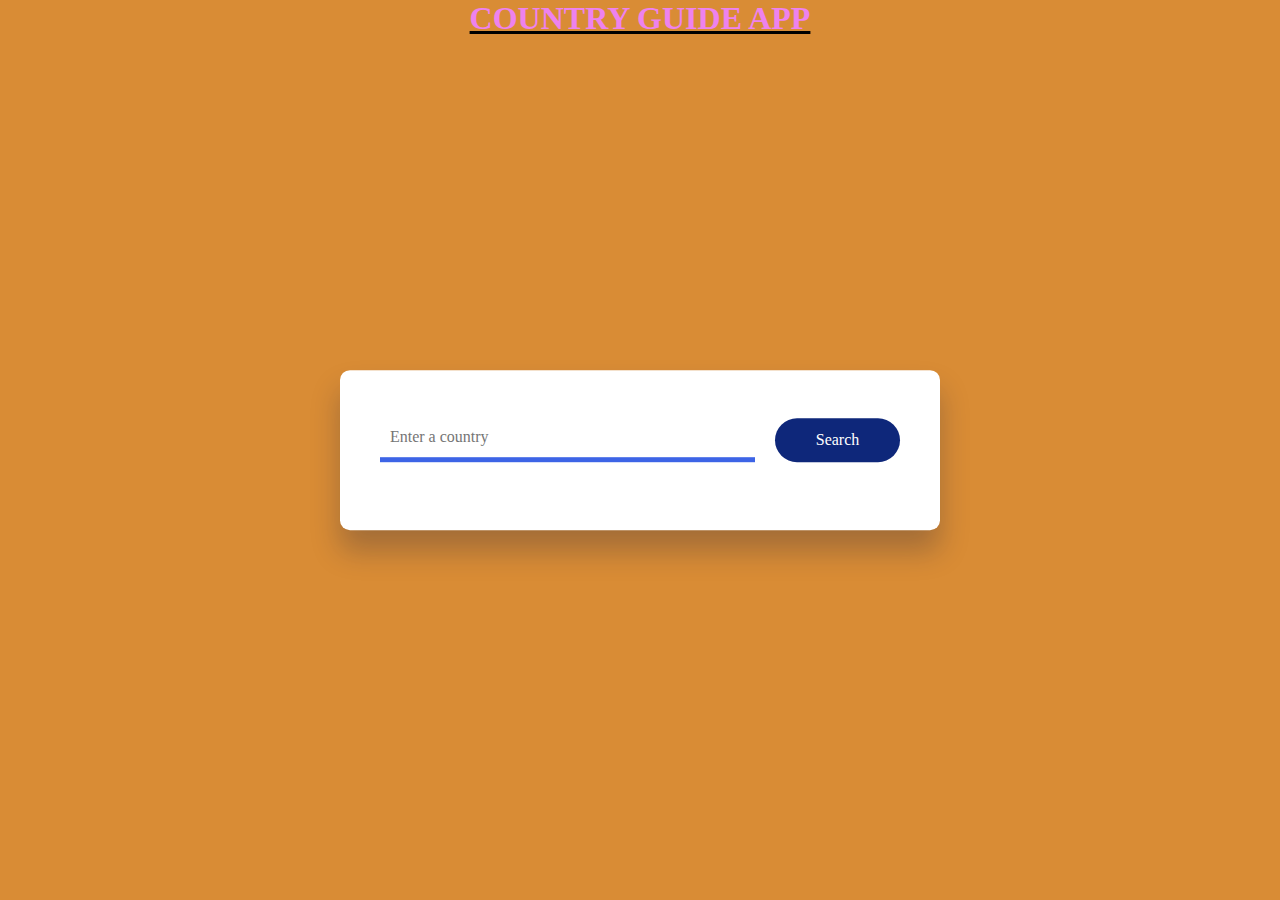
<file: ASSIGNMENT 2/index.html>
<!DOCTYPE html>
<html lang="en">
  <head>
    <meta name="viewport" content="width=device-width, initial-scale=1.0" />
    <title>Country Information App</title>
    <!--Google Fonts -->
    <link
      href="https://fonts.googleapis.com/css2?family=Poppins:wght@400;500&display=swap"
      rel="stylesheet"
    />
    <!-- Stylesheet -->
    <link rel="stylesheet" href="style.css" />
  </head>
  <body>
    <h1  style="text-align: center; color:violet; text-decoration: underline; text-decoration-color: black;">COUNTRY GUIDE APP </h1>
    <div class="container">
      <div class="search-wrapper">
        <input
          type="text"
          id="country-inp"
          placeholder="Enter a country "
        />
        <button onclick="handleButtonClick()">Search</button>
      </div>
      <div id="result"></div>
    </div>
    <!-- Script -->
    <script src="script.js"></script>
  </body>
</html>
</file>
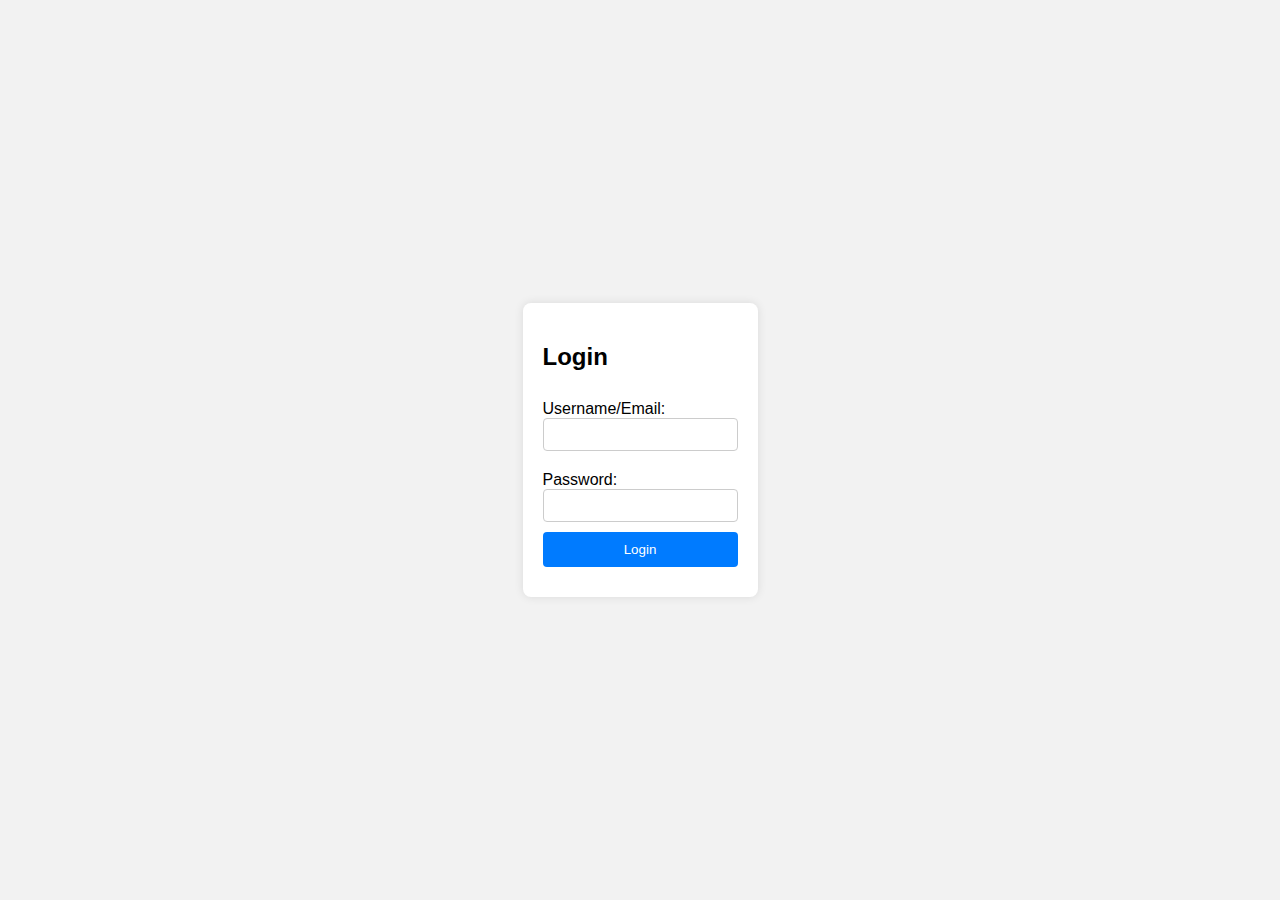
<file: ASSIGNMENT 3/index.html>
<!DOCTYPE html>
<html lang="en">
<head>
  <meta charset="UTF-8">
  <meta name="viewport" content="width=device-width, initial-scale=1.0">
  <link rel="stylesheet" href="style.css">
  <title>Login Form</title>
</head>
<body>
  <div class="container">
    <form id="loginForm" onsubmit="validateLoginForm(); return false;">
      <h2>Login</h2>
      <label for="username">Username/Email:</label>
      <input type="text" id="username" name="username" required>
      <label for="password">Password:</label>
      <input type="password" id="password" name="password" required>
      <button type="submit">Login</button>
      <div id="loginError" class="error-message"></div>
    </form>
  </div>
  <script src="script.js"></script>
</body>
</html>
</file>
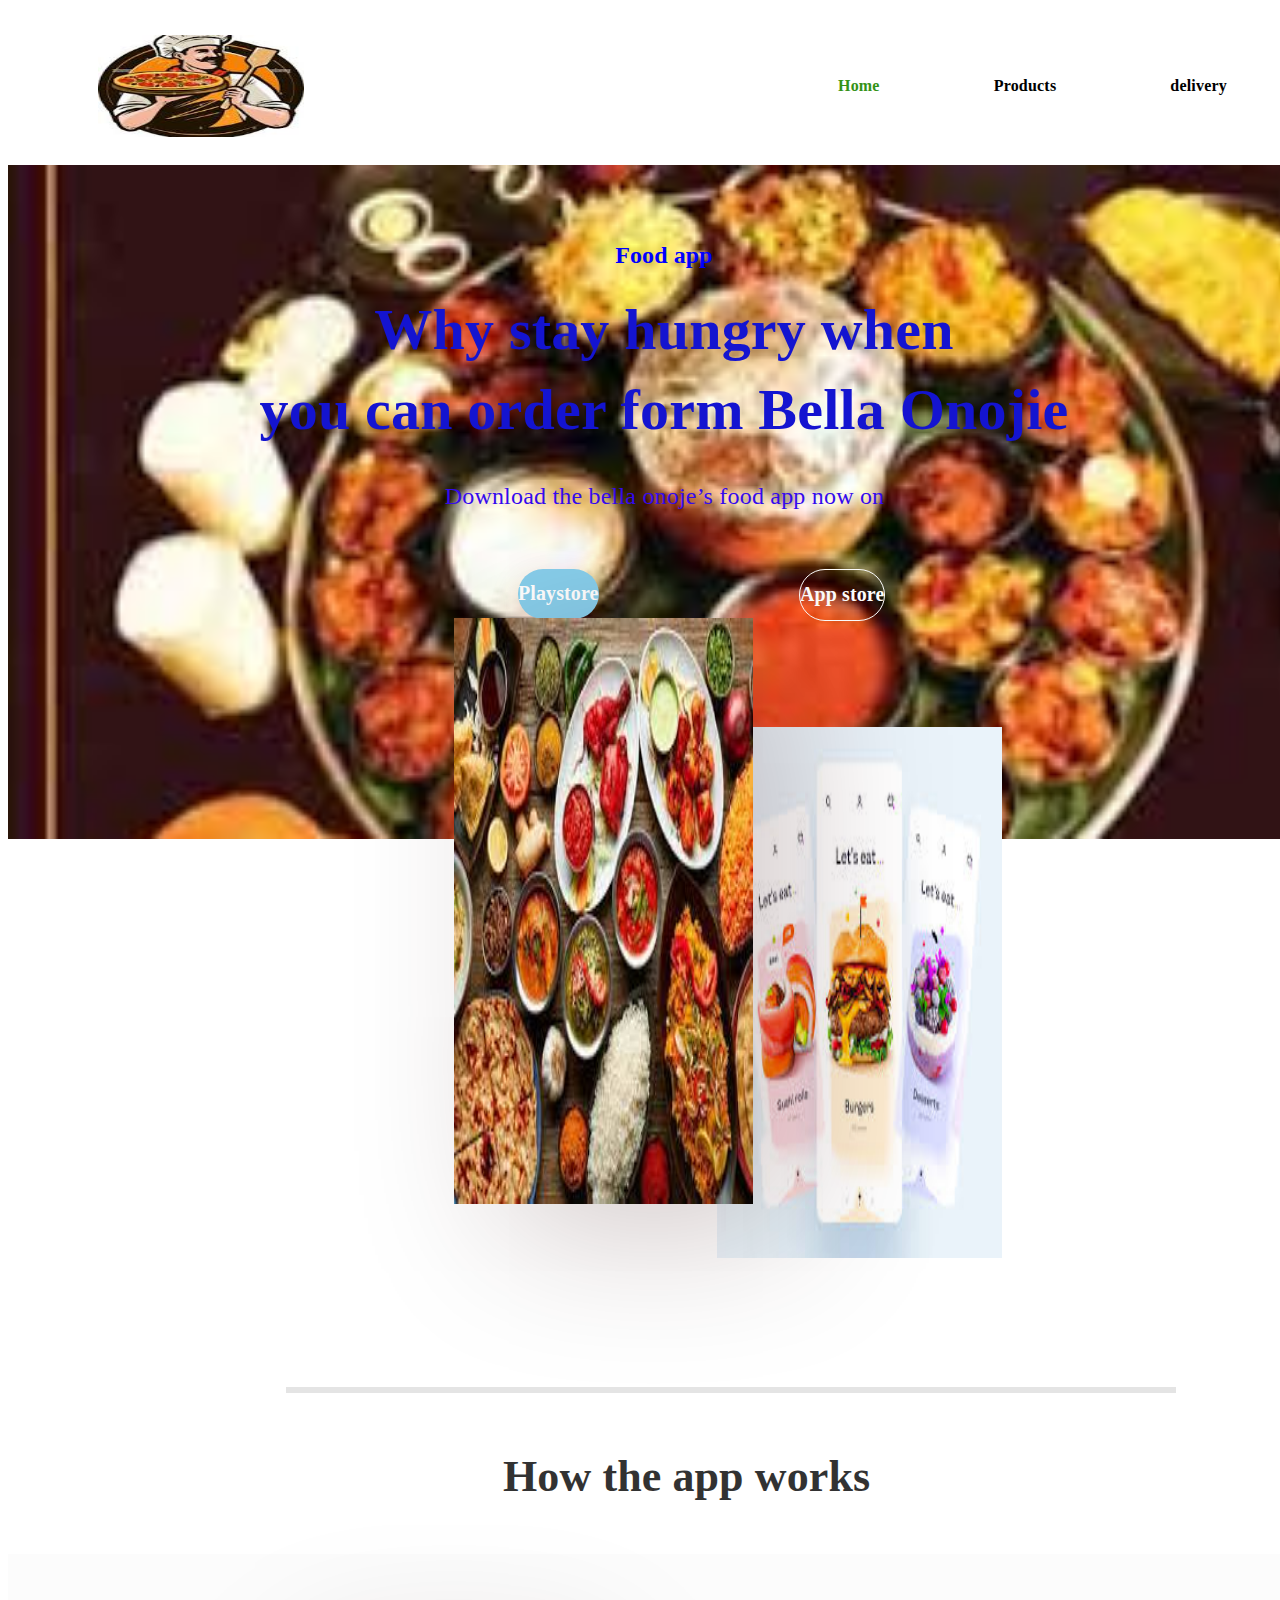
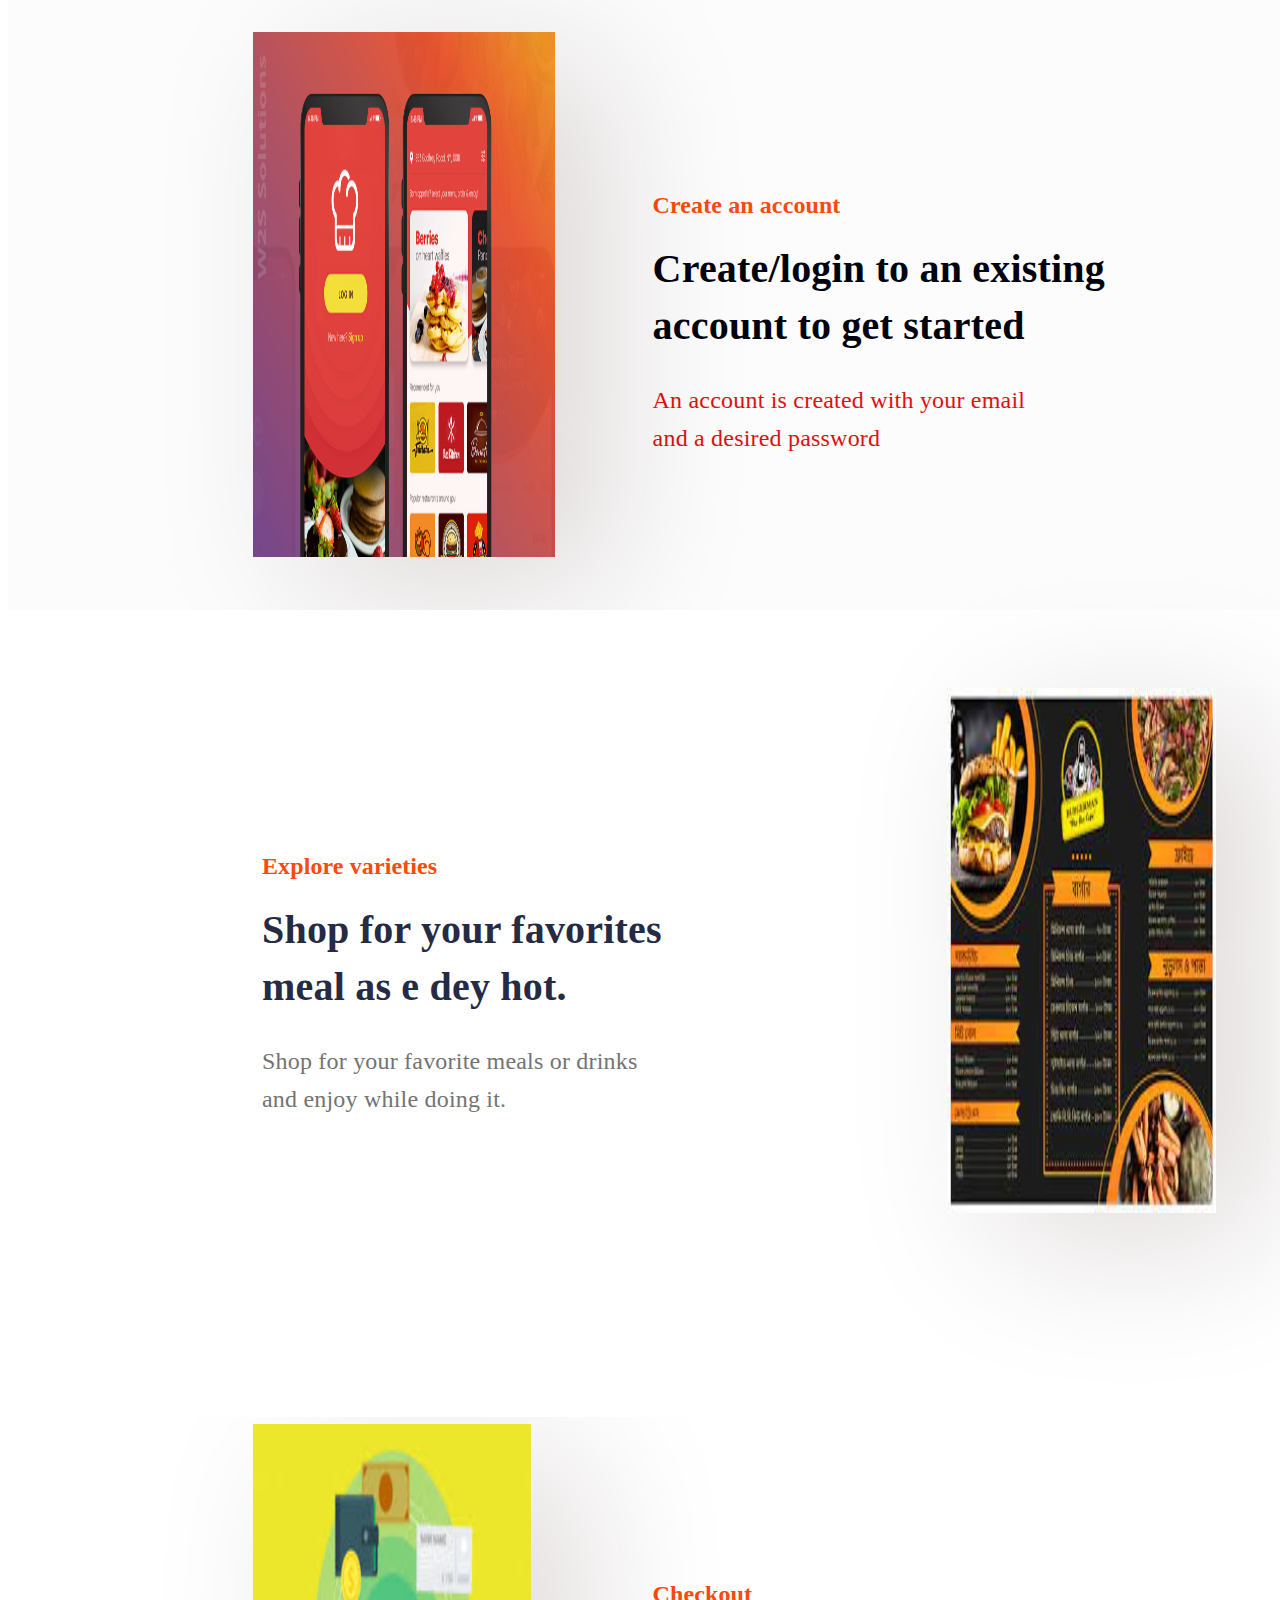
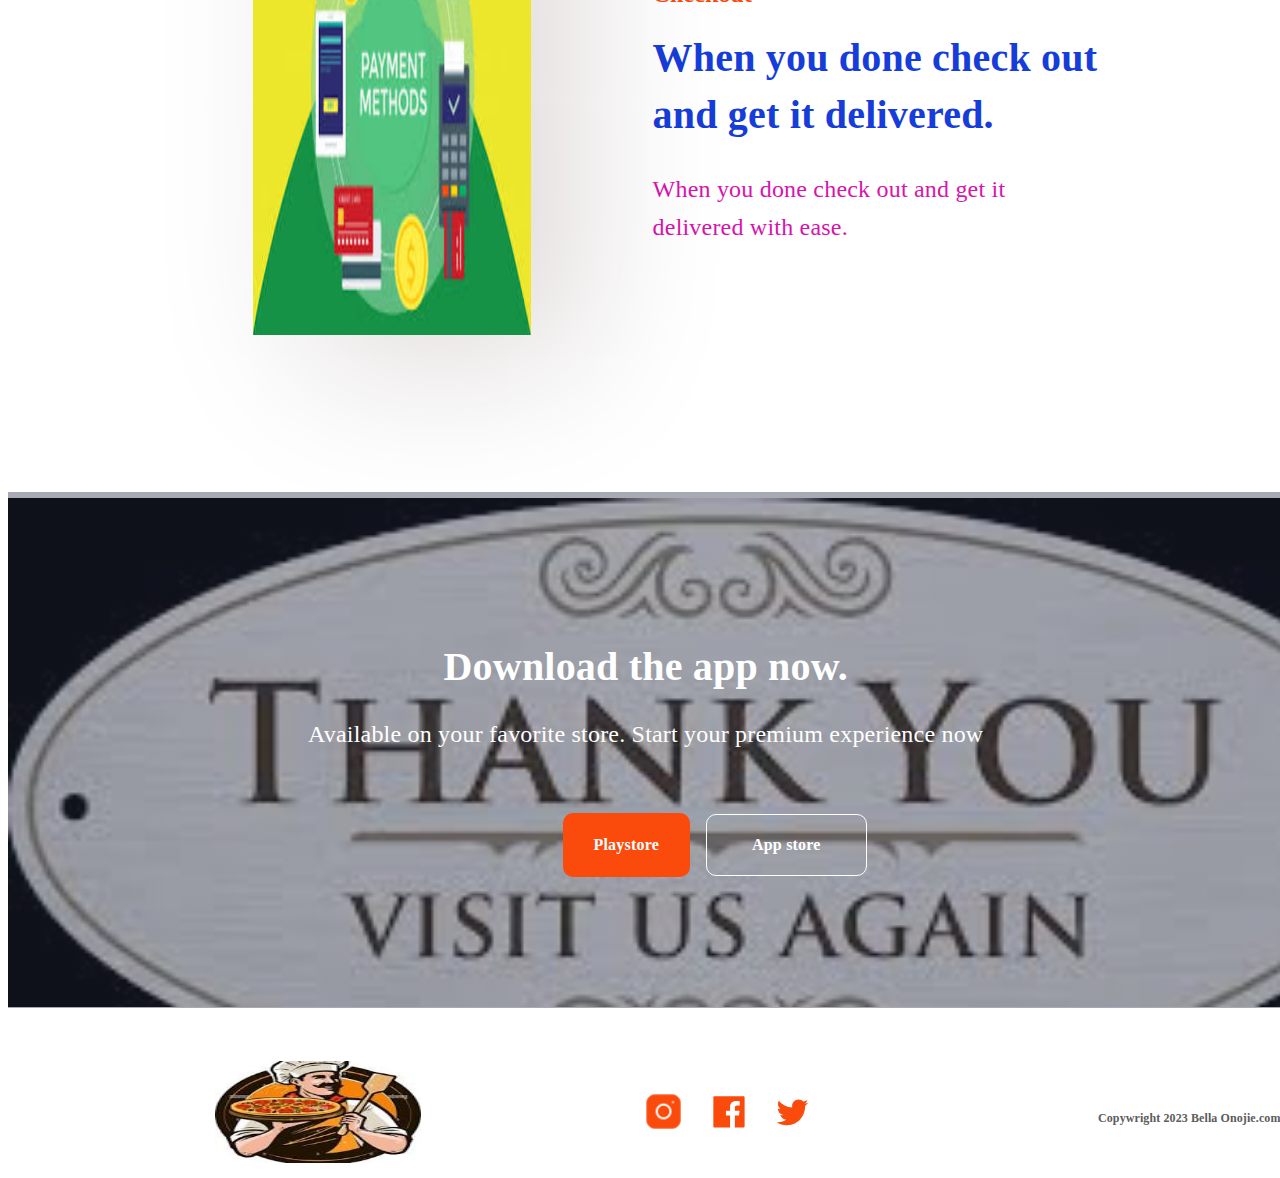
<file: ASSIGNMENTS/index.html>
<!DOCTYPE html>
<html lang="en">
<head>
    <meta charset="UTF-8">
    <meta name="viewport" content="width=device-width, initial-scale=1.0">
    <title>FOOD WEB</title>
   
</head>
<body>
<div style="width: 100%; height: 100%; position: relative; background: white">
    <div style="height: 830px; left: 0px; top: 1px; position: absolute; background: white; flex-direction: column; justify-content: flex-start; align-items: flex-start; display: inline-flex">
        <div style="padding-top: 26.12px; padding-bottom: 28.12px; padding-left: 70px; padding-right: 40px; justify-content: flex-end; align-items: center; gap: 504px; display: inline-flex">
            <div style="align-self: stretch; padding-left: 20px; padding-right: 20px; flex-direction: column; justify-content: flex-start; align-items: center; display: inline-flex">
                <img style="width: 206px; height: 101.76px" src="food logo.jpeg" />
            </div>
            <div style="align-self: stretch; justify-content: flex-start; align-items: center; gap: 77px; display: inline-flex">
                <div style="justify-content: flex-start; align-items: center; gap: 94px; display: flex">
                    <div style="padding: 10px; justify-content: flex-start; align-items: center; gap: 10px; display: flex">
                        <div style="text-align: center; color: hsl(106, 73%, 33%); font-size: 16px; font-family: Montserrat; font-weight: 600; line-height: 28px; letter-spacing: 0.20px; word-wrap: break-word">Home</div>
                    </div>
                    <div style="padding: 10px; justify-content: flex-start; align-items: center; gap: 10px; display: flex">
                        <div style="text-align: center; color: black; font-size: 16px; font-family: Montserrat; font-weight: 600; line-height: 28px; letter-spacing: 0.20px; word-wrap: break-word">Products</div>
                    </div>
                    <div style="padding: 10px; justify-content: flex-start; align-items: center; gap: 10px; display: flex">
                        <div style="text-align: center; color: black; font-size: 16px; font-family: Montserrat; font-weight: 600; line-height: 28px; letter-spacing: 0.20px; word-wrap: break-word">delivery</div>
                    </div>
                    <div style="padding: 10px; justify-content: flex-start; align-items: center; gap: 10px; display: flex">
                        <div style="text-align: center; color: black; font-size: 16px; font-family: Montserrat; font-weight: 600; line-height: 28px; letter-spacing: 0.20px; word-wrap: break-word">Contact</div>
                    </div>
                </div>
            </div>
        </div>
        <div style="width: 1440px; height: 674px; position: relative; background-image: url('background\ 1.jpeg');
        background-size: cover;
        background-repeat: no-repeat;">
            <div style="width: 1440px; height: 619px; left: 0px; top: -1px; position: absolute; "></div>
            <div style="height: 326px; left: 217.50px; top: 72px; position: absolute; flex-direction: column; justify-content: center; align-items: center; gap: 7px; display: inline-flex">
                <div style="text-align: center; color: blue; font-size: 24px; font-family: Montserrat; font-weight: 700; line-height: 36px; letter-spacing: 0.10px; word-wrap: break-word">Food app</div>
                <div style="align-self: stretch; height: 180px; padding-left: 34px; padding-right: 34px; padding-top: 10px; padding-bottom: 10px; justify-content: center; align-items: center; display: inline-flex">
                    <div style="text-align: center; color: rgb(20, 20, 208); font-size: 58px; font-family: Poppins; font-weight: 700; line-height: 80px; letter-spacing: 0.20px; word-wrap: break-word">Why stay hungry when <br/>you can order form Bella Onojie</div>
                </div>
                <div style="align-self: stretch; height: 96px; padding-top: 10px; padding-bottom: 48px; padding-left: 89px; padding-right: 88px; justify-content: center; align-items: center; display: inline-flex">
                    <div style="text-align: center; color: rgb(52, 10, 238); font-size: 24px; font-family: Montserrat; font-weight: 500; line-height: 38px; letter-spacing: 0.20px; word-wrap: break-word">Download the bella onoje’s food app now on</div>
                </div>
            </div>
            <div style="left: 791px; top: 404px; position: absolute; flex-direction: column; justify-content: flex-start; align-items: center; display: inline-flex">
                <div style="height: 38px; padding-top: 6px; padding-bottom: 6px; border-radius: 30px; overflow: hidden; border: 1px white solid; flex-direction: column; justify-content: flex-start; align-items: center; display: flex">
                    <div style="justify-content: flex-end; align-items: center; display: inline-flex">
                        <div style="color: white; font-size: 20px; font-family: Montserrat; font-weight: 600; line-height: 36px; letter-spacing: 0.10px; word-wrap: break-word">App store</div>
                    </div>
                </div>
            </div>
            <div style="left: 510px; top: 404px; position: absolute; flex-direction: column; justify-content: flex-start; align-items: center; display: inline-flex">
                <div style="height: 38px; padding-top: 6px; padding-bottom: 6px; background:skyblue; box-shadow: 0px 10px 30px rgba(182.75, 50.15, 38.83, 0.20); border-radius: 30px; overflow: hidden; flex-direction: column; justify-content: flex-start; align-items: center; display: flex">
                    <div style="justify-content: center; align-items: center; display: inline-flex">
                        <div style="color: white; font-size: 20px; font-family: Montserrat; font-weight: 600; line-height: 36px; letter-spacing: 0.10px; word-wrap: break-word">Playstore</div>
                    </div>
                </div>
            </div>
        </div>
    </div>
    <div style="width: 548px; height: 640px; left: 446px; top: 610px; position: absolute">
        <img style="width: 285px; height: 531px; left: 263px; top: 109px; position: absolute" src="display1.jpeg" />
        <img style="width: 299px; height: 586px; left: 0px; top: 0px; position: absolute; box-shadow: 50px 30px 150px rgba(45.69, 3.81, 3.81, 0.21)" src="display2.jpeg" />
    </div>
    <div style="width: 884px; height: 0px; left: 278px; top: 1378.91px; position: absolute; border: 3px #E4E4E4 solid"></div>
    <div style="width: 1440px; height: 806.99px; left: 0px; top: 1546px; position: absolute; background: rgb(252, 252, 252)">
        <div style="width: 1640.59px; padding-top: 83px; padding-bottom: 143.99px; padding-left: 72.58px; padding-right: 536px; left: -500.59px; top: 150px; position: absolute; justify-content: flex-end; align-items: center; display: inline-flex">
            <div style="width: 568px; align-self: stretch; flex-direction: column; justify-content: flex-start; align-items: flex-start; gap: 70px; display: inline-flex">
                <div style="height: 280px; flex-direction: column; justify-content: flex-start; align-items: flex-start; gap: 7px; display: flex">
                    <div style="justify-content: flex-start; align-items: center; display: inline-flex">
                        <div style="color: #FA4A0C; font-size: 24px; font-family: Montserrat; font-weight: 700; line-height: 36px; letter-spacing: 0.10px; word-wrap: break-word">Create an account</div>
                    </div>
                    <div style="padding-top: 10px; padding-bottom: 10px; justify-content: flex-start; align-items: center; gap: 10px; display: inline-flex">
                        <div style="color: #00030e; font-size: 40px; font-family: Montserrat; font-weight: 700; line-height: 57px; letter-spacing: 0.20px; word-wrap: break-word">Create/login to an existing<br/>account to get started</div>
                    </div>
                    <div style="padding-top: 10px; padding-bottom: 10px; justify-content: flex-start; align-items: center; gap: 10px; display: inline-flex">
                        <div style="color: #dc1111; font-size: 24px; font-family: Montserrat; font-weight: 500; line-height: 38px; letter-spacing: 0.20px; word-wrap: break-word">An account is created with your email<br/>and a desired password</div>
                    </div>
                </div>
            </div>
        </div>
        <img style="width: 302px; height: 525px; left: 245px; top: 78px; position: absolute; box-shadow: 50px 30px 150px rgba(45.69, 3.81, 3.81, 0.15)" src="login.png" />
    </div>
    <div style="width: 1440px; height: 806.99px; left: 0px; top: 2935px; position: absolute; background: white">
        <div style="width: 1640.59px; padding-top: 83px; padding-bottom: 143.99px; padding-left: 72.58px; padding-right: 536px; left: -500.59px; top: 150px; position: absolute; justify-content: flex-end; align-items: center; display: inline-flex">
            <div style="width: 568px; align-self: stretch; flex-direction: column; justify-content: flex-start; align-items: flex-start; gap: 70px; display: inline-flex">
                <div style="height: 280px; flex-direction: column; justify-content: flex-start; align-items: flex-start; gap: 7px; display: flex">
                    <div style="justify-content: flex-start; align-items: center; display: inline-flex">
                        <div style="color: #FA4A0C; font-size: 24px; font-family: Montserrat; font-weight: 700; line-height: 36px; letter-spacing: 0.10px; word-wrap: break-word">Checkout</div>
                    </div>
                    <div style="padding-top: 10px; padding-bottom: 10px; justify-content: flex-start; align-items: center; gap: 10px; display: inline-flex">
                        <div style="color: #163dd9; font-size: 40px; font-family: Montserrat; font-weight: 700; line-height: 57px; letter-spacing: 0.20px; word-wrap: break-word">When you done check out<br/>and get it delivered.</div>
                    </div>
                    <div style="padding-top: 10px; padding-bottom: 10px; justify-content: flex-start; align-items: center; gap: 10px; display: inline-flex">
                        <div style="color: #d814ab; font-size: 24px; font-family: Montserrat; font-weight: 500; line-height: 38px; letter-spacing: 0.20px; word-wrap: break-word">When you done check out and get it <br/>delivered with ease.</div>
                    </div>
                </div>
            </div>
        </div>
        <img style="width: 278px; height: 511px; left: 245px; top: 81px; position: absolute; box-shadow: 50px 30px 150px rgba(45.69, 3.81, 3.81, 0.15)" src="payment.jpeg" />
    </div>
    <div style="width: 1440px; height: 806.99px; left: 0px; top: 2202px; position: absolute; background: white">
        <div style="width: 1640.59px; padding-top: 88px; padding-bottom: 138.99px; padding-left: 536.58px; padding-right: 536px; left: -282.59px; top: 150px; position: absolute; justify-content: center; align-items: center; display: inline-flex">
            <div style="flex: 1 1 0; align-self: stretch; flex-direction: column; justify-content: flex-start; align-items: flex-start; gap: 70px; display: inline-flex">
                <div style="height: 280px; flex-direction: column; justify-content: flex-start; align-items: flex-start; gap: 7px; display: flex">
                    <div style="justify-content: flex-start; align-items: center; display: inline-flex">
                        <div style="color: #FA4A0C; font-size: 24px; font-family: Montserrat; font-weight: 700; line-height: 36px; letter-spacing: 0.10px; word-wrap: break-word">Explore varieties</div>
                    </div>
                    <div style="padding-top: 10px; padding-bottom: 10px; justify-content: flex-start; align-items: center; gap: 10px; display: inline-flex">
                        <div style="color: #252B42; font-size: 40px; font-family: Montserrat; font-weight: 700; line-height: 57px; letter-spacing: 0.20px; word-wrap: break-word">Shop for your favorites<br/>meal as e dey hot.</div>
                    </div>
                    <div style="padding-top: 10px; padding-bottom: 10px; justify-content: flex-start; align-items: center; gap: 10px; display: inline-flex">
                        <div style="color: #737373; font-size: 24px; font-family: Montserrat; font-weight: 500; line-height: 38px; letter-spacing: 0.20px; word-wrap: break-word">Shop for your favorite meals or drinks<br/>and enjoy while doing it.</div>
                    </div>
                </div>
            </div>
        </div>
        <img style="width: 269px; height: 525px; left: 939px; top: 78px; position: absolute; box-shadow: 50px 30px 150px rgba(45.69, 3.81, 3.81, 0.15)" src="menu.jpeg" />
    </div>
    <div style="width: 1440px; height: 509px; left: 0px; top: 3689.90px; position: absolute; background-image: url('thank\ you.jpeg');
    background-size: cover;
    background-repeat: no-repeat;">
        <div style="width: 1440px; height: 516px; left: 0px; top: -5.90px; position: absolute; background: linear-gradient(0deg, rgba(37, 43, 66, 0.40) 0%, rgba(37, 43, 66, 0.40) 100%)"></div>
        <div style="left: 290px; top: 130px; position: absolute; flex-direction: column; justify-content: flex-start; align-items: center; display: inline-flex">
            <div style="padding: 10px; justify-content: flex-start; align-items: center; gap: 10px; display: inline-flex">
                <div style="text-align: center; color: white; font-size: 40px; font-family: Montserrat; font-weight: 700; line-height: 57px; letter-spacing: 0.20px; word-wrap: break-word">Download the app now.</div>
            </div>
            <div style="padding: 10px; justify-content: flex-start; align-items: center; gap: 10px; display: inline-flex">
                <div style="text-align: center; color: white; font-size: 24px; font-family: Montserrat; font-weight: 500; line-height: 38px; letter-spacing: 0.20px; word-wrap: break-word">Available on your favorite store. Start your premium experience now</div>
            </div>
        </div>
        <div style="left: 554.50px; top: 315px; position: absolute; flex-direction: column; justify-content: flex-start; align-items: flex-start; gap: 2px; display: inline-flex">
            <div style="justify-content: flex-start; align-items: center; gap: 16px; display: inline-flex">
                <div style="padding-left: 31px; padding-right: 31px; padding-top: 18px; padding-bottom: 18px; background: #FA4A0C; border-radius: 10px; overflow: hidden; flex-direction: column; justify-content: flex-start; align-items: center; gap: 10px; display: inline-flex">
                    <div style="justify-content: flex-start; align-items: center; gap: 10px; display: inline-flex">
                        <div style="color: white; font-size: 16px; font-family: Montserrat; font-weight: 700; line-height: 28px; letter-spacing: 0.20px; word-wrap: break-word">Playstore</div>
                    </div>
                </div>
                <div style="padding-left: 45px; padding-right: 45px; padding-top: 16px; padding-bottom: 16px; border-radius: 10px; overflow: hidden; border: 1px white solid; flex-direction: column; justify-content: flex-start; align-items: center; gap: 10px; display: inline-flex">
                    <div style="justify-content: flex-start; align-items: center; gap: 10px; display: inline-flex">
                        <div style="color: white; font-size: 16px; font-family: Montserrat; font-weight: 700; line-height: 28px; letter-spacing: 0.20px; word-wrap: break-word">App store</div>
                    </div>
                </div>
            </div>
        </div>
    </div>
    <div style="width: 1210px; height: 133px; left: 115px; top: 4236.90px; position: absolute; background: white">
        <div style="width: 206px; height: 78px; left: 91.50px; top: 28px; position: absolute; justify-content: center; align-items: center; display: inline-flex">
            <img style="width: 246px; height: 102px" src="food logo.jpeg" />
        </div>
        <div style="padding-left: 10px; padding-right: 10px; left: 965px; top: 64px; position: absolute; justify-content: flex-start; align-items: center; gap: 10px; display: inline-flex">
            <div style="text-align: right; color: #5C5C5C; font-size: 12px; font-family: Roboto; font-weight: 700; line-height: 18px; letter-spacing: 0.10px; word-wrap: break-word">Copywright 2023 Bella Onojie.com</div>
        </div>
        <div style="left: 520px; top: 46px; position: absolute; justify-content: flex-start; align-items: center; gap: 24px; display: inline-flex">
            <div style="width: 40.99px; height: 40.99px; position: relative; background-size: cover;
            background-repeat: no-repeat;background-image: url(instagram.png);">
                <div style="width: 33.31px; height: 27.06px; left: 3.84px; top: 6.96px; position: absolute; "></div>
            </div>
            <div style="width: 40.99px; height: 40.99px; position: relative;background-size: cover;
            background-repeat: no-repeat;background-image: url(ant-design_facebook-filled.svg);">
                <div style="width: 32.02px; height: 32.02px; left: 4.48px; top: 4.48px; position: absolute;"></div>
            </div>
            <div style="width: 40.99px; height: 40.99px; position: relative"></div>
        </div>
        <div style="width: 39px; height: 39px; left: 650px; top: 47.10px; position: absolute;background-size: cover;
        background-repeat: no-repeat;background-image: url(ant-design_twitter-outlined.svg);">
            <div style="width: 32.50px; height: 32.50px; left: 3.25px; top: 3.25px; position: absolute;"></div>
            
        </div>
    </div>
    <div style="left: 495px; top: 1451px; position: absolute; opacity: 0.80; color: black; font-size: 44px; font-family: Poppins; font-weight: 600; line-height: 36px; letter-spacing: 0.10px; word-wrap: break-word">How the app works</div>
</div>

</body>
</html>
</file>
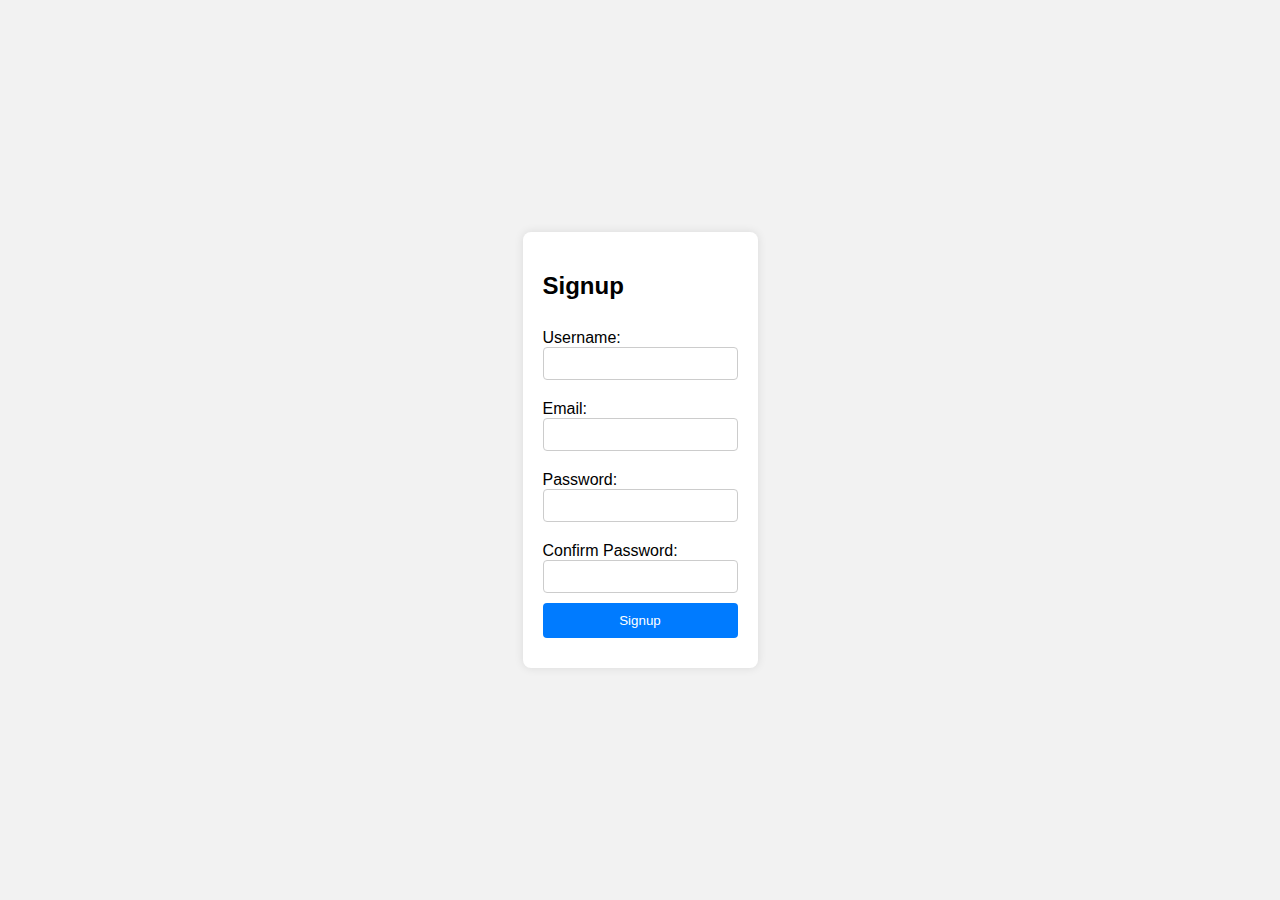
<file: ASSIGNMENT 3/signup.html>
<!DOCTYPE html>
<html lang="en">
<head>
  <meta charset="UTF-8">
  <meta name="viewport" content="width=device-width, initial-scale=1.0">
  <link rel="stylesheet" href="style.css">
  <title>Signup Form</title>
</head>
<body>
  <div class="container">
    <form id="signupForm" onsubmit="validateSignupForm(); return false;">
      <h2>Signup</h2>
      <label for="signupUsername">Username:</label>
      <input type="text" id="signupUsername" name="signupUsername" required>
      <label for="signupEmail">Email:</label>
      <input type="email" id="signupEmail" name="signupEmail" required>
      <label for="signupPassword">Password:</label>
      <input type="password" id="signupPassword" name="signupPassword" required>
      <label for="confirmPassword">Confirm Password:</label>
      <input type="password" id="confirmPassword" name="confirmPassword" required>
      <button type="submit">Signup</button>
      <div id="signupError" class="error-message"></div>
    </form>
  </div>
  <script src="script.js"></script>
</body>
</html>
</file>
<file: ASSIGNMENT 2/style.css>
* {
  padding: 0;
  margin: 0;
  box-sizing: border-box;
  font-family:'Times New Roman', Times, serif;
}
body {
  background-color: rgb(217, 140, 53);
}


.container {
  background-color: #ffffff;
  width: 80vw;
  max-width: 37.5em;
  padding: 3em 2.5em;
  position: absolute;
  transform: translate(-50%, -50%);
  top: 50%;
  left: 50%;
  border-radius: 0.62em;
  box-shadow: 0 1.25em 1.8em rgba(8, 21, 65, 0.25);
}
.search-wrapper {
  display: grid;
  grid-template-columns: 9fr 3fr;
  gap: 1.25em;
}
.search-wrapper button {
  font-size: 1em;
  background-color: #0e277a;
  color: #ffffff;
  padding: 0.8em 0;
  border: none;
  border-radius: 1.5em;
}
.search-wrapper input {
  font-size: 1em;
  padding: 0 0.62em;
  border: none;
  border-bottom: 5px solid #3d64e6;
  outline: none;
  color: #222a43;
}
#result {
  margin-top: 1.25em;
}
.container .flag-img {
  display: block;
  width: 45%;
  min-width: 7.5em;
  margin: 1.8em auto 1.2em auto;
}
.container h2 {
  font-weight: 600;
  color: #48b832;
  text-align: center;
  text-transform: uppercase;
  letter-spacing: 2px;
  margin-bottom: 1.8em;
}
.data-wrapper {
  margin-bottom: 1em;
  letter-spacing: 0.3px;
}
.container h4 {
  display: inline;
  font-weight: 500;
  color: #222a43;
}
.container span {
  color: #546dc7;
}
.container h3 {
  text-align: center;
  font-size: 1.2em;
  font-weight: 400;
  color: #ac2532;
}
@media screen and (max-width: 600px) {
  .column {
    width: 50%;
  }
}
</file>
<file: ASSIGNMENT 3/style.css>
body {
    font-family: 'Arial', sans-serif;
    margin: 0;
    padding: 0;
    display: flex;
    justify-content: center;
    align-items: center;
    height: 100vh;
    background-color: #f2f2f2;
  }
  
  .container {
    background-color: #fff;
    padding: 20px;
    border-radius: 8px;
    box-shadow: 0 0 10px rgba(0, 0, 0, 0.1);
  }
  
  form {
    display: flex;
    flex-direction: column;
  }
  
  label {
    margin-top: 10px;
  }
  
  input {
    margin-bottom: 10px;
    padding: 8px;
    border: 1px solid #ccc;
    border-radius: 4px;
  }
  
  button {
    padding: 10px;
    background-color: #007bff;
    color: #fff;
    border: none;
    border-radius: 4px;
    cursor: pointer;
  }
  
  .error-message {
    color: #ff0000;
    margin-top: 10px;
  }
</file>
